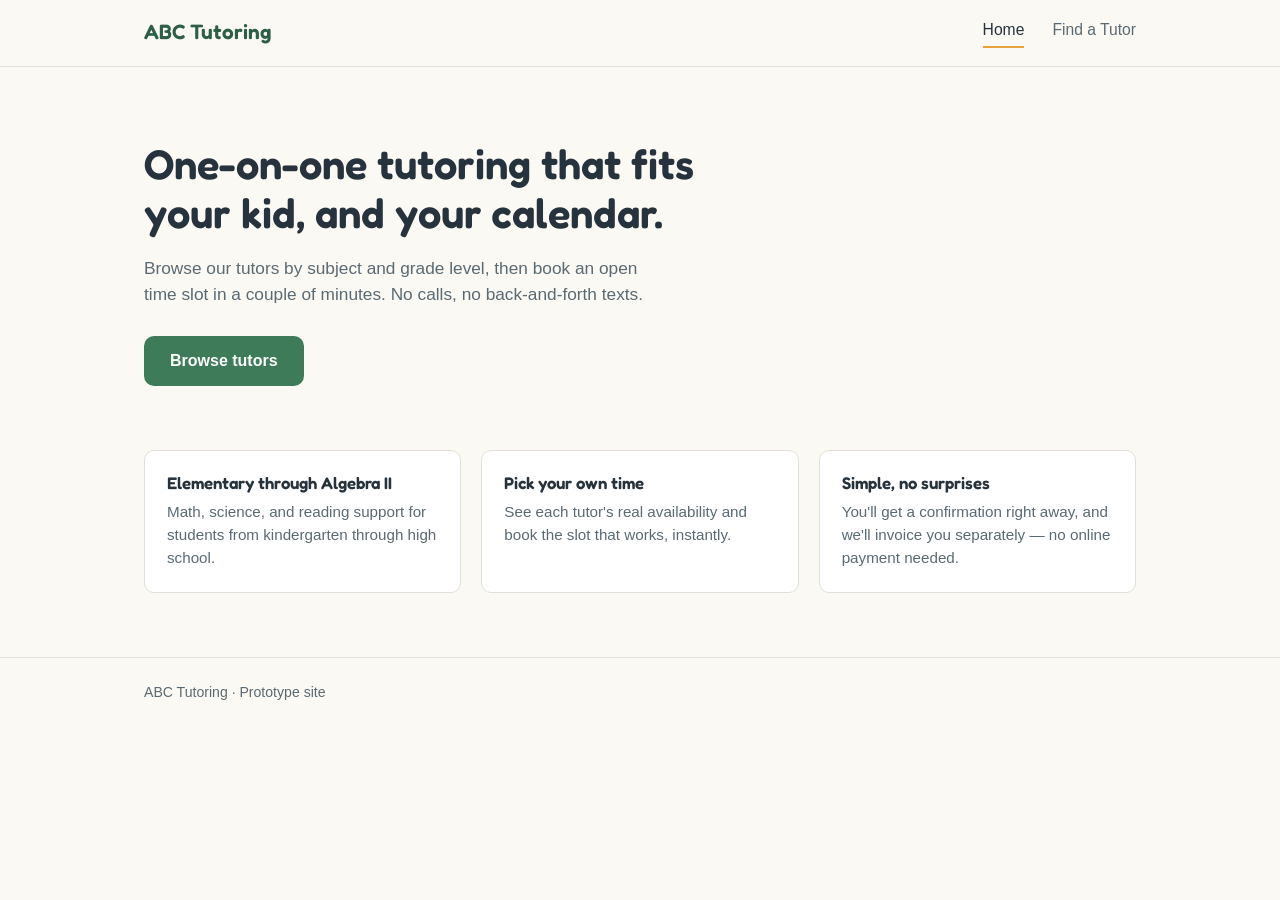
<file: index.html>
<!DOCTYPE html>
<html lang="en">
<head>
<meta charset="UTF-8">
<meta name="viewport" content="width=device-width, initial-scale=1.0">
<title>ABC Tutoring</title>
<link rel="stylesheet" href="styles.css">
<script>
  !function(t,e){var o,n,p,r;e.__SV||(window.posthog=e,e._i=[],e.init=function(i,s,a){function g(t,e){var o=e.split(".");2==o.length&&(t=t[o[0]],e=o[1]),t[e]=function(){t.push([e].concat(Array.prototype.slice.call(arguments,0)))}}(p=t.createElement("script")).type="text/javascript",p.crossOrigin="anonymous",p.async=!0,p.src=s.api_host.replace(".i.posthog.com","-assets.i.posthog.com")+"/static/array.js",(r=t.getElementsByTagName("script")[0]).parentNode.insertBefore(p,r);var u=e;for(void 0!==a?u=e[a]=[]:a="posthog",u.people=u.people||[],u.toString=function(t){var e="posthog";return"posthog"!==a&&(e+="."+a),t||(e+=" (stub)"),e},u.people.toString=function(){return u.toString(1)+".people (stub)"},o="init capture identify alias people.set people.set_once set_config register register_once unregister opt_out_capturing has_opted_out_capturing opt_in_capturing reset isFeatureEnabled onFeatureFlags getFeatureFlag getFeatureFlagPayload reloadFeatureFlags group updateEarlyAccessFeatureEnrollment getEarlyAccessFeatures getActiveMatchingSurveys getSurveys onSessionId".split(" "),n=0;n<o.length;n++)g(u,o[n]);e._i.push([i,s,a])},e.__SV=1)}(document,window.posthog||[]);
  posthog.init('phc_scigRnBaEhFJtzqksc8tD3kKXQYGXeXxvG8QA9SA7kVj', {
    api_host: 'https://us.i.posthog.com',
    person_profiles: 'identified_only'
  })
</script>
</head>
<body>

<nav class="site-nav">
  <div class="wrap">
    <a href="index.html" class="brand">ABC Tutoring</a>
    <div class="nav-links">
      <a href="index.html" class="active">Home</a>
      <a href="tutors.html">Find a Tutor</a>
    </div>
  </div>
</nav>

<div class="wrap">
  <section class="hero">
    <h1>One-on-one tutoring that fits your kid, and your calendar.</h1>
    <p>Browse our tutors by subject and grade level, then book an open time slot in a couple of minutes. No calls, no back-and-forth texts.</p>
    <a href="tutors.html" class="btn btn-primary" id="cta-browse">Browse tutors</a>
  </section>

  <section class="highlights">
    <div class="highlight">
      <h3>Elementary through Algebra II</h3>
      <p>Math, science, and reading support for students from kindergarten through high school.</p>
    </div>
    <div class="highlight">
      <h3>Pick your own time</h3>
      <p>See each tutor's real availability and book the slot that works, instantly.</p>
    </div>
    <div class="highlight">
      <h3>Simple, no surprises</h3>
      <p>You'll get a confirmation right away, and we'll invoice you separately — no online payment needed.</p>
    </div>
  </section>
</div>

<footer>
  <div class="wrap">ABC Tutoring &middot; Prototype site</div>
</footer>

<script>
  document.getElementById('cta-browse').addEventListener('click', function() {
    posthog.capture('browse_tutors_clicked', { source: 'home_hero' });
  });
</script>
</body>
</html>
</file>
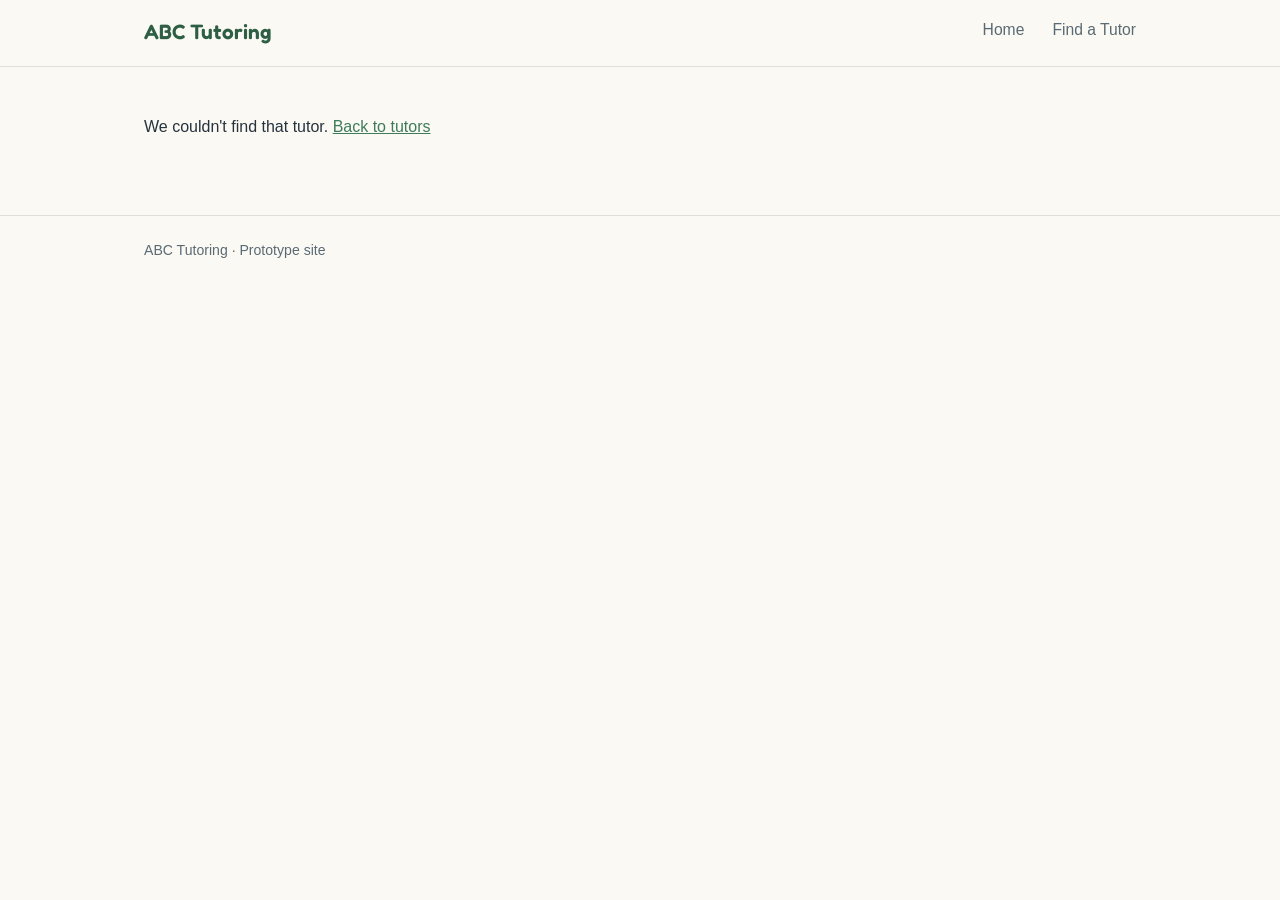
<file: booking.html>
<!DOCTYPE html>
<html lang="en">
<head>
<meta charset="UTF-8">
<meta name="viewport" content="width=device-width, initial-scale=1.0">
<title>Book a Session · ABC Tutoring</title>
<link rel="stylesheet" href="styles.css">
<script>
  !function(t,e){var o,n,p,r;e.__SV||(window.posthog=e,e._i=[],e.init=function(i,s,a){function g(t,e){var o=e.split(".");2==o.length&&(t=t[o[0]],e=o[1]),t[e]=function(){t.push([e].concat(Array.prototype.slice.call(arguments,0)))}}(p=t.createElement("script")).type="text/javascript",p.crossOrigin="anonymous",p.async=!0,p.src=s.api_host.replace(".i.posthog.com","-assets.i.posthog.com")+"/static/array.js",(r=t.getElementsByTagName("script")[0]).parentNode.insertBefore(p,r);var u=e;for(void 0!==a?u=e[a]=[]:a="posthog",u.people=u.people||[],u.toString=function(t){var e="posthog";return"posthog"!==a&&(e+="."+a),t||(e+=" (stub)"),e},u.people.toString=function(){return u.toString(1)+".people (stub)"},o="init capture identify alias people.set people.set_once set_config register register_once unregister opt_out_capturing has_opted_out_capturing opt_in_capturing reset isFeatureEnabled onFeatureFlags getFeatureFlag getFeatureFlagPayload reloadFeatureFlags group updateEarlyAccessFeatureEnrollment getEarlyAccessFeatures getActiveMatchingSurveys getSurveys onSessionId".split(" "),n=0;n<o.length;n++)g(u,o[n]);e._i.push([i,s,a])},e.__SV=1)}(document,window.posthog||[]);
  posthog.init('phc_scigRnBaEhFJtzqksc8tD3kKXQYGXeXxvG8QA9SA7kVj', {
    api_host: 'https://us.i.posthog.com',
    person_profiles: 'identified_only'
  })
</script>
</head>
<body>

<nav class="site-nav">
  <div class="wrap">
    <a href="index.html" class="brand">ABC Tutoring</a>
    <div class="nav-links">
      <a href="index.html">Home</a>
      <a href="tutors.html">Find a Tutor</a>
    </div>
  </div>
</nav>

<div class="wrap" id="booking-wrap" style="padding-top:32px; padding-bottom:60px;">
  <!-- filled by script -->
</div>

<footer>
  <div class="wrap">ABC Tutoring &middot; Prototype site</div>
</footer>

<script src="data.js"></script>
<script>
  const params = new URLSearchParams(window.location.search);
  const tutorId = params.get('tutor');
  const tutor = getTutorById(tutorId);
  const wrap = document.getElementById('booking-wrap');
  let selectedSlot = null;

  if (!tutor) {
    wrap.innerHTML = `<p>We couldn't find that tutor. <a href="tutors.html" style="color:var(--green);text-decoration:underline;">Back to tutors</a></p>`;
  } else {
    renderPicker();
  }

  function renderPicker() {
    const slots = getAvailableSlots(tutor.id);
    wrap.innerHTML = `
      <div class="tutor-header">
        <div class="avatar" style="background:${avatarColor(tutor.id)}">${initials(tutor.name)}</div>
        <div>
          <h1 style="margin:0;font-size:1.5rem;">${tutor.name}</h1>
          <p style="margin:4px 0 0;color:var(--ink-soft);">${tutor.grades} &middot; $${tutor.rate}/hr &middot; ${tutor.subjects.join(', ')}</p>
        </div>
      </div>
      <p class="step-label">Step 1 of 2 &middot; Choose a time</p>
      ${slots.length === 0
        ? '<p class="no-slots">No open slots right now — please check back soon.</p>'
        : `<div class="slot-grid" id="slot-grid">${slots.map(s => `<button class="slot-btn" data-id="${s.id}" data-label="${s.label}">${s.label}</button>`).join('')}</div>`
      }
    `;
    document.querySelectorAll('.slot-btn').forEach(btn => {
      btn.addEventListener('click', () => {
        selectedSlot = { id: btn.dataset.id, label: btn.dataset.label };
        posthog.capture('booking_started', {
          tutor_name: tutor.name,
          slot: selectedSlot.label
        });
        renderForm();
      });
    });
  }

  function renderForm() {
    wrap.innerHTML = `
      <div class="tutor-header">
        <div class="avatar" style="background:${avatarColor(tutor.id)}">${initials(tutor.name)}</div>
        <div>
          <h1 style="margin:0;font-size:1.5rem;">${tutor.name}</h1>
          <p style="margin:4px 0 0;color:var(--ink-soft);">${selectedSlot.label}</p>
        </div>
      </div>
      <p class="step-label">Step 2 of 2 &middot; Your details</p>
      <div class="form-card">
        <form id="booking-form">
          <div class="field">
            <label for="parentName">Parent name</label>
            <input type="text" id="parentName" required>
          </div>
          <div class="field">
            <label for="parentEmail">Parent email</label>
            <input type="email" id="parentEmail" required>
          </div>
          <div class="field">
            <label for="studentName">Student first name</label>
            <input type="text" id="studentName" required>
          </div>
          <div class="field">
            <label for="studentGrade">Student grade</label>
            <select id="studentGrade" required>
              <option value="">Select grade</option>
              ${['K','1','2','3','4','5','6','7','8','9','10','11','12'].map(g => `<option value="${g}">${g === 'K' ? 'Kindergarten' : 'Grade ' + g}</option>`).join('')}
            </select>
          </div>
          <div class="field">
            <label for="subject">Subject</label>
            <select id="subject" required>
              ${tutor.subjects.map(s => `<option value="${s}">${s}</option>`).join('')}
            </select>
          </div>
          <button type="submit" class="btn btn-accent" style="width:100%;">Confirm booking</button>
        </form>
      </div>
    `;
    document.getElementById('booking-form').addEventListener('submit', function(e) {
      e.preventDefault();
      const booking = {
        tutorId: tutor.id,
        tutorName: tutor.name,
        slotId: selectedSlot.id,
        slotLabel: selectedSlot.label,
        parentName: document.getElementById('parentName').value,
        parentEmail: document.getElementById('parentEmail').value,
        studentName: document.getElementById('studentName').value,
        studentGrade: document.getElementById('studentGrade').value,
        subject: document.getElementById('subject').value,
      };
      saveBooking(booking);
      posthog.capture('booking_completed', {
        tutor_name: booking.tutorName,
        subject: booking.subject,
        student_grade: booking.studentGrade,
        slot: booking.slotLabel
      });
      renderConfirmation(booking);
    });
  }

  function renderConfirmation(booking) {
    wrap.innerHTML = `
      <div class="confirm-box">
        <h2>You're booked!</h2>
        <p>${booking.studentName}'s ${booking.subject} session with ${booking.tutorName} is set for <strong>${booking.slotLabel}</strong>.</p>
        <p style="color:var(--ink-soft);font-size:0.92rem;">A confirmation has been sent to ${booking.parentEmail}. ABC Tutoring will invoice you separately — no payment is needed on this site.</p>
        <a href="tutors.html" class="btn btn-primary" style="margin-top:8px;">Book another session</a>
      </div>
    `;
  }
</script>
</body>
</html>
</file>
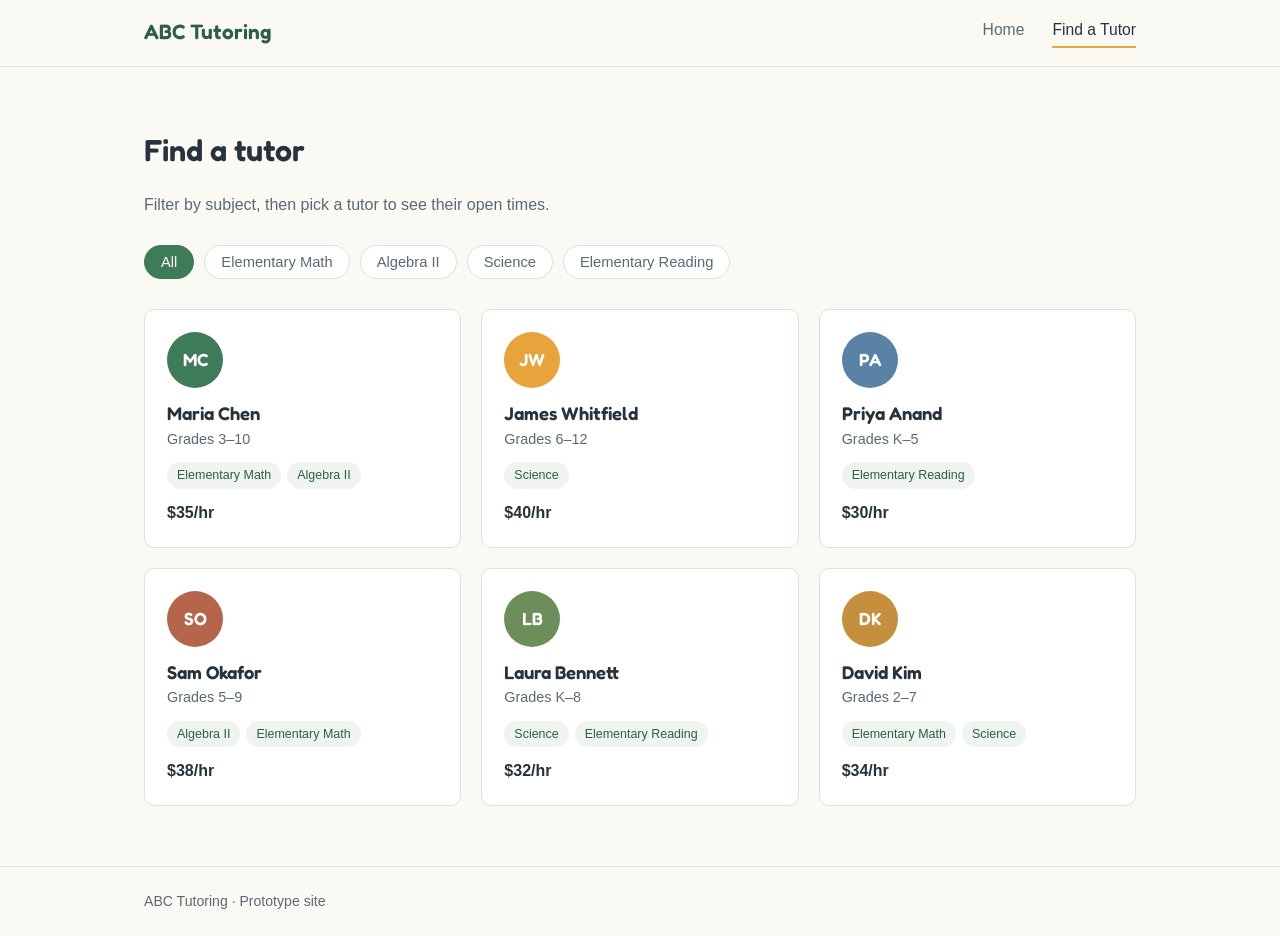
<file: tutors.html>
<!DOCTYPE html>
<html lang="en">
<head>
<meta charset="UTF-8">
<meta name="viewport" content="width=device-width, initial-scale=1.0">
<title>Find a Tutor · ABC Tutoring</title>
<link rel="stylesheet" href="styles.css">
<script>
  !function(t,e){var o,n,p,r;e.__SV||(window.posthog=e,e._i=[],e.init=function(i,s,a){function g(t,e){var o=e.split(".");2==o.length&&(t=t[o[0]],e=o[1]),t[e]=function(){t.push([e].concat(Array.prototype.slice.call(arguments,0)))}}(p=t.createElement("script")).type="text/javascript",p.crossOrigin="anonymous",p.async=!0,p.src=s.api_host.replace(".i.posthog.com","-assets.i.posthog.com")+"/static/array.js",(r=t.getElementsByTagName("script")[0]).parentNode.insertBefore(p,r);var u=e;for(void 0!==a?u=e[a]=[]:a="posthog",u.people=u.people||[],u.toString=function(t){var e="posthog";return"posthog"!==a&&(e+="."+a),t||(e+=" (stub)"),e},u.people.toString=function(){return u.toString(1)+".people (stub)"},o="init capture identify alias people.set people.set_once set_config register register_once unregister opt_out_capturing has_opted_out_capturing opt_in_capturing reset isFeatureEnabled onFeatureFlags getFeatureFlag getFeatureFlagPayload reloadFeatureFlags group updateEarlyAccessFeatureEnrollment getEarlyAccessFeatures getActiveMatchingSurveys getSurveys onSessionId".split(" "),n=0;n<o.length;n++)g(u,o[n]);e._i.push([i,s,a])},e.__SV=1)}(document,window.posthog||[]);
  posthog.init('phc_scigRnBaEhFJtzqksc8tD3kKXQYGXeXxvG8QA9SA7kVj', {
    api_host: 'https://us.i.posthog.com',
    person_profiles: 'identified_only'
  })
</script>
</head>
<body>

<nav class="site-nav">
  <div class="wrap">
    <a href="index.html" class="brand">ABC Tutoring</a>
    <div class="nav-links">
      <a href="index.html">Home</a>
      <a href="tutors.html" class="active">Find a Tutor</a>
    </div>
  </div>
</nav>

<div class="wrap">
  <section style="padding-top:40px;">
    <h1 style="font-size:1.9rem;">Find a tutor</h1>
    <p style="color:var(--ink-soft);">Filter by subject, then pick a tutor to see their open times.</p>

    <div class="filter-row" id="filter-row"></div>
    <div class="tutor-grid" id="tutor-grid"></div>
  </section>
</div>

<footer>
  <div class="wrap">ABC Tutoring &middot; Prototype site</div>
</footer>

<script src="data.js"></script>
<script>
  let activeSubject = 'All';

  function renderFilters() {
    const row = document.getElementById('filter-row');
    const subjects = ['All', ...ALL_SUBJECTS];
    row.innerHTML = subjects.map(s =>
      `<button class="filter-chip ${s === activeSubject ? 'active' : ''}" data-subject="${s}">${s}</button>`
    ).join('');
    row.querySelectorAll('.filter-chip').forEach(btn => {
      btn.addEventListener('click', () => {
        activeSubject = btn.dataset.subject;
        posthog.capture('subject_filtered', { subject: activeSubject });
        renderFilters();
        renderTutors();
      });
    });
  }

  function renderTutors() {
    const grid = document.getElementById('tutor-grid');
    const list = activeSubject === 'All'
      ? TUTORS
      : TUTORS.filter(t => t.subjects.includes(activeSubject));

    if (list.length === 0) {
      grid.innerHTML = '<p class="no-slots">No tutors currently teach this subject.</p>';
      return;
    }

    grid.innerHTML = list.map(t => `
      <a class="tutor-card" href="booking.html?tutor=${t.id}" data-tutor="${t.id}">
        <div class="avatar" style="background:${avatarColor(t.id)}">${initials(t.name)}</div>
        <h3>${t.name}</h3>
        <p class="tutor-meta">${t.grades}</p>
        <div class="tag-row">${t.subjects.map(s => `<span class="tag">${s}</span>`).join('')}</div>
        <span class="rate">$${t.rate}/hr</span>
      </a>
    `).join('');

    grid.querySelectorAll('.tutor-card').forEach(card => {
      card.addEventListener('click', () => {
        const t = getTutorById(card.dataset.tutor);
        posthog.capture('tutor_profile_viewed', {
          tutor_name: t.name,
          subjects: t.subjects,
          rate: t.rate
        });
      });
    });
  }

  renderFilters();
  renderTutors();
</script>
</body>
</html>
</file>
<file: styles.css>
@import url('https://fonts.googleapis.com/css2?family=Fredoka:wght@500;600;700&display=swap');

:root {
  --bg: #FBF9F4;
  --ink: #26333D;
  --ink-soft: #5A6A73;
  --green: #3E7C59;
  --green-dark: #2E5F44;
  --marigold: #E8A33D;
  --marigold-dark: #C6832A;
  --border: #E2DFD6;
  --card: #FFFFFF;
  --radius: 10px;
}

* { box-sizing: border-box; }

body {
  margin: 0;
  font-family: -apple-system, BlinkMacSystemFont, "Segoe UI", Helvetica, Arial, sans-serif;
  background: var(--bg);
  color: var(--ink);
  line-height: 1.5;
}

h1, h2, h3, .brand {
  font-family: 'Fredoka', sans-serif;
  font-weight: 600;
  color: var(--ink);
  line-height: 1.2;
}

a { color: inherit; text-decoration: none; }

.wrap {
  max-width: 1040px;
  margin: 0 auto;
  padding: 0 24px;
}

/* Nav */
nav.site-nav {
  border-bottom: 1px solid var(--border);
  background: var(--bg);
}
nav.site-nav .wrap {
  display: flex;
  align-items: center;
  justify-content: space-between;
  padding-top: 18px;
  padding-bottom: 18px;
}
.brand {
  font-size: 1.3rem;
  color: var(--green-dark);
}
.nav-links {
  display: flex;
  gap: 28px;
  font-size: 0.98rem;
}
.nav-links a { color: var(--ink-soft); padding-bottom: 4px; border-bottom: 2px solid transparent; }
.nav-links a:hover, .nav-links a.active { color: var(--ink); border-bottom-color: var(--marigold); }

/* Hero */
.hero {
  padding: 72px 0 56px;
}
.hero h1 {
  font-size: 2.6rem;
  max-width: 620px;
  margin: 0 0 18px;
}
.hero p {
  max-width: 520px;
  color: var(--ink-soft);
  font-size: 1.08rem;
  margin: 0 0 28px;
}

.btn {
  display: inline-block;
  padding: 13px 26px;
  border-radius: var(--radius);
  font-weight: 600;
  cursor: pointer;
  border: none;
  font-size: 1rem;
  font-family: inherit;
}
.btn-primary { background: var(--green); color: #fff; }
.btn-primary:hover { background: var(--green-dark); }
.btn-accent { background: var(--marigold); color: #fff; }
.btn-accent:hover { background: var(--marigold-dark); }
.btn-outline { background: transparent; border: 1.5px solid var(--border); color: var(--ink); }
.btn-outline:hover { border-color: var(--ink-soft); }

/* Highlights row on home */
.highlights {
  display: grid;
  grid-template-columns: repeat(3, 1fr);
  gap: 20px;
  padding: 8px 0 64px;
}
.highlight {
  background: var(--card);
  border: 1px solid var(--border);
  border-radius: var(--radius);
  padding: 22px;
}
.highlight h3 { font-size: 1.05rem; margin: 0 0 8px; }
.highlight p { margin: 0; color: var(--ink-soft); font-size: 0.95rem; }

/* Subject filter */
.filter-row {
  display: flex;
  flex-wrap: wrap;
  gap: 10px;
  margin: 28px 0 30px;
}
.filter-chip {
  padding: 8px 16px;
  border-radius: 999px;
  border: 1.5px solid var(--border);
  background: var(--card);
  font-size: 0.92rem;
  cursor: pointer;
  color: var(--ink-soft);
}
.filter-chip.active { background: var(--green); border-color: var(--green); color: #fff; }

/* Tutor grid */
.tutor-grid {
  display: grid;
  grid-template-columns: repeat(3, 1fr);
  gap: 20px;
  padding-bottom: 60px;
}
.tutor-card {
  background: var(--card);
  border: 1px solid var(--border);
  border-radius: var(--radius);
  padding: 22px;
  cursor: pointer;
  transition: box-shadow 0.15s ease, border-color 0.15s ease;
}
.tutor-card:hover {
  border-color: var(--green);
  box-shadow: 0 4px 14px rgba(38,51,61,0.08);
}
.avatar {
  width: 56px; height: 56px;
  border-radius: 50%;
  display: flex; align-items: center; justify-content: center;
  color: #fff; font-weight: 600; font-size: 1.1rem;
  margin-bottom: 14px;
  font-family: 'Fredoka', sans-serif;
}
.tutor-card h3 { margin: 0 0 4px; font-size: 1.15rem; }
.tutor-meta { color: var(--ink-soft); font-size: 0.9rem; margin: 0 0 12px; }
.tag-row { display: flex; flex-wrap: wrap; gap: 6px; margin-bottom: 12px; }
.tag {
  font-size: 0.78rem;
  padding: 4px 10px;
  border-radius: 999px;
  background: #EFF4F0;
  color: var(--green-dark);
}
.rate { font-weight: 600; color: var(--ink); }

/* Booking page */
.step-label { color: var(--ink-soft); font-size: 0.9rem; margin-bottom: 6px; }
.tutor-header {
  display: flex; align-items: center; gap: 16px;
  padding: 28px 0 20px;
  border-bottom: 1px solid var(--border);
  margin-bottom: 24px;
}
.tutor-header .avatar { margin-bottom: 0; width: 64px; height: 64px; font-size: 1.3rem; }

.slot-grid {
  display: grid;
  grid-template-columns: repeat(4, 1fr);
  gap: 10px;
  margin: 18px 0 40px;
}
.slot-btn {
  padding: 12px 8px;
  border-radius: var(--radius);
  border: 1.5px solid var(--border);
  background: var(--card);
  cursor: pointer;
  font-size: 0.88rem;
  text-align: center;
}
.slot-btn:hover { border-color: var(--green); }
.slot-btn.selected { background: var(--green); border-color: var(--green); color: #fff; }
.no-slots { color: var(--ink-soft); font-style: italic; }

.form-card {
  background: var(--card);
  border: 1px solid var(--border);
  border-radius: var(--radius);
  padding: 28px;
  max-width: 480px;
}
.field { margin-bottom: 16px; }
.field label { display: block; font-size: 0.9rem; margin-bottom: 6px; color: var(--ink-soft); }
.field input, .field select {
  width: 100%;
  padding: 11px 12px;
  border-radius: 8px;
  border: 1.5px solid var(--border);
  font-size: 0.98rem;
  font-family: inherit;
  background: #fff;
}
.field input:focus, .field select:focus { outline: 2px solid var(--green); border-color: var(--green); }

.confirm-box {
  background: #EFF4F0;
  border: 1px solid var(--green);
  border-radius: var(--radius);
  padding: 26px;
  max-width: 480px;
}
.confirm-box h2 { color: var(--green-dark); margin-top: 0; }

footer {
  border-top: 1px solid var(--border);
  padding: 24px 0;
  color: var(--ink-soft);
  font-size: 0.88rem;
}

@media (max-width: 780px) {
  .highlights, .tutor-grid { grid-template-columns: 1fr; }
  .slot-grid { grid-template-columns: repeat(2, 1fr); }
  .hero h1 { font-size: 2rem; }
}
</file>
